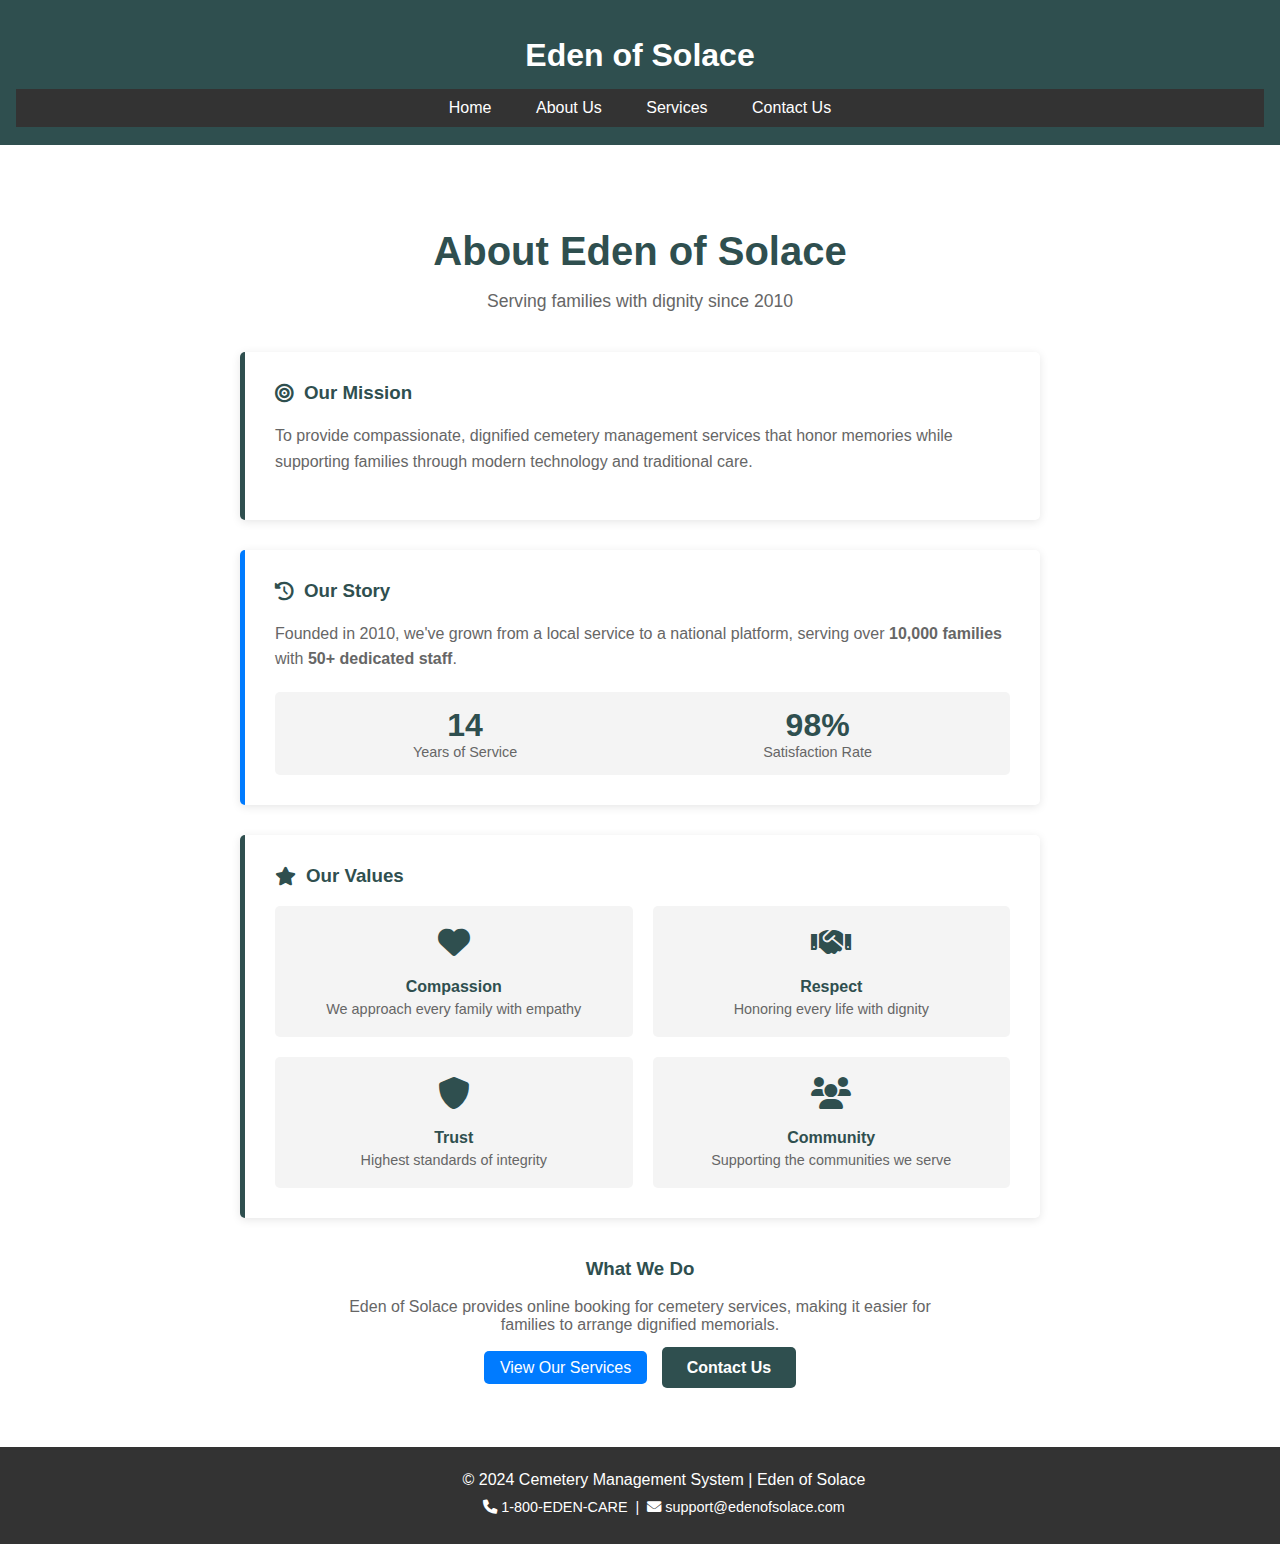
<file: about.html>
<!DOCTYPE html>
<html lang="en">
<head>
    <meta charset="UTF-8">
    <meta name="viewport" content="width=device-width, initial-scale=1.0">
    <title>About Us - Eden of Solace</title>
    <link rel="stylesheet" href="styles.css">
    <!-- Font Awesome for Icons -->
    <link rel="stylesheet" href="https://cdnjs.cloudflare.com/ajax/libs/font-awesome/6.0.0-beta3/css/all.min.css">
</head>
<body>
    <!-- Single Header with Navigation -->
    <header>
        <h1 style="margin-bottom: 0;">Eden of Solace</h1>
        <nav style="margin-top: 15px;">
            <a href="index.html">Home</a>
            <a href="about.html">About Us</a>
            <a href="new2.html">Services</a>
            <a href="contact.html">Contact Us</a>
            
            
        </nav>
    </header>

    <!-- Main Content -->
    <main style="padding: 20px; max-width: 800px; margin: 30px auto;">
        
        <!-- Page Title -->
        <div style="text-align: center; margin-bottom: 40px;">
            <h2 style="color: #2F4F4F; font-size: 2.5em; margin-bottom: 10px;">About Eden of Solace</h2>
            <p style="color: #666; font-size: 1.1em;">Serving families with dignity since 2010</p>
        </div>

        <!-- Mission Section -->
        <div style="background: white; padding: 30px; border-radius: 5px; box-shadow: 0 2px 10px rgba(0,0,0,0.1); margin-bottom: 30px; border-left: 5px solid #2F4F4F;">
            <h3 style="color: #2F4F4F; margin-top: 0; display: flex; align-items: center;">
                <i class="fas fa-bullseye" style="margin-right: 10px;"></i> Our Mission
            </h3>
            <p style="color: #666; line-height: 1.6;">
                To provide compassionate, dignified cemetery management services that honor memories while supporting families through modern technology and traditional care.
            </p>
        </div>

        <!-- Story Section -->
        <div style="background: white; padding: 30px; border-radius: 5px; box-shadow: 0 2px 10px rgba(0,0,0,0.1); margin-bottom: 30px; border-left: 5px solid #007bff;">
            <h3 style="color: #2F4F4F; margin-top: 0; display: flex; align-items: center;">
                <i class="fas fa-history" style="margin-right: 10px;"></i> Our Story
            </h3>
            <p style="color: #666; line-height: 1.6; margin-bottom: 20px;">
                Founded in 2010, we've grown from a local service to a national platform, serving over <strong>10,000 families</strong> with <strong>50+ dedicated staff</strong>.
            </p>
            
            <!-- Stats in a row -->
            <div style="display: flex; justify-content: space-around; background-color: #f4f4f4; padding: 15px; border-radius: 5px;">
                <div style="text-align: center;">
                    <div style="font-size: 2em; color: #2F4F4F; font-weight: bold;">14</div>
                    <div style="color: #666; font-size: 0.9em;">Years of Service</div>
                </div>
                <div style="text-align: center;">
                    <div style="font-size: 2em; color: #2F4F4F; font-weight: bold;">98%</div>
                    <div style="color: #666; font-size: 0.9em;">Satisfaction Rate</div>
                </div>
            </div>
        </div>

        <!-- Values Section -->
        <div style="background: white; padding: 30px; border-radius: 5px; box-shadow: 0 2px 10px rgba(0,0,0,0.1); border-left: 5px solid #2F4F4F;">
            <h3 style="color: #2F4F4F; margin-top: 0; display: flex; align-items: center;">
                <i class="fas fa-star" style="margin-right: 10px;"></i> Our Values
            </h3>
            
            <div style="display: grid; grid-template-columns: repeat(2, 1fr); gap: 20px;">
                <div style="text-align: center; padding: 20px; background-color: #f4f4f4; border-radius: 5px;">
                    <i class="fas fa-heart" style="font-size: 2em; color: #2F4F4F; margin-bottom: 10px;"></i>
                    <h4 style="color: #2F4F4F; margin: 10px 0 5px 0;">Compassion</h4>
                    <p style="color: #666; font-size: 0.9em; margin: 0;">We approach every family with empathy</p>
                </div>
                
                <div style="text-align: center; padding: 20px; background-color: #f4f4f4; border-radius: 5px;">
                    <i class="fas fa-handshake" style="font-size: 2em; color: #2F4F4F; margin-bottom: 10px;"></i>
                    <h4 style="color: #2F4F4F; margin: 10px 0 5px 0;">Respect</h4>
                    <p style="color: #666; font-size: 0.9em; margin: 0;">Honoring every life with dignity</p>
                </div>
                
                <div style="text-align: center; padding: 20px; background-color: #f4f4f4; border-radius: 5px;">
                    <i class="fas fa-shield-alt" style="font-size: 2em; color: #2F4F4F; margin-bottom: 10px;"></i>
                    <h4 style="color: #2F4F4F; margin: 10px 0 5px 0;">Trust</h4>
                    <p style="color: #666; font-size: 0.9em; margin: 0;">Highest standards of integrity</p>
                </div>
                
                <div style="text-align: center; padding: 20px; background-color: #f4f4f4; border-radius: 5px;">
                    <i class="fas fa-users" style="font-size: 2em; color: #2F4F4F; margin-bottom: 10px;"></i>
                    <h4 style="color: #2F4F4F; margin: 10px 0 5px 0;">Community</h4>
                    <p style="color: #666; font-size: 0.9em; margin: 0;">Supporting the communities we serve</p>
                </div>
            </div>
        </div>

        <!-- What We Do Section -->
        <div style="margin-top: 40px; text-align: center;">
            <h3 style="color: #2F4F4F;">What We Do</h3>
            <p style="color: #666; margin-bottom: 25px; max-width: 600px; margin-left: auto; margin-right: auto;">
                Eden of Solace provides online booking for cemetery services, making it easier for families to arrange dignified memorials.
            </p>
            
            <!-- Simple CTA -->
            <div>
                <a href="new2.html" class="cta-button" style="margin-right: 10px;">View Our Services</a>
                <a href="contact.html" style="background-color: #2F4F4F; color: white; padding: 12px 25px; text-decoration: none; border-radius: 5px; font-weight: bold;">Contact Us</a>
            </div>
        </div>

    </main>

    <!-- Footer -->
    <footer style="background-color: #333; color: white; text-align: center; padding: 1.5em; margin-top: 50px;">
        <p style="margin: 0 0 10px 0;">&copy; 2024 Cemetery Management System | Eden of Solace</p>
        <div style="font-size: 0.9em;">
            <p style="margin: 5px 0;">
                <i class="fas fa-phone"></i> 1-800-EDEN-CARE &nbsp;|&nbsp;
                <i class="fas fa-envelope"></i> support@edenofsolace.com
            </p>
        </div>
    </footer>

</body>
</html>
</file>
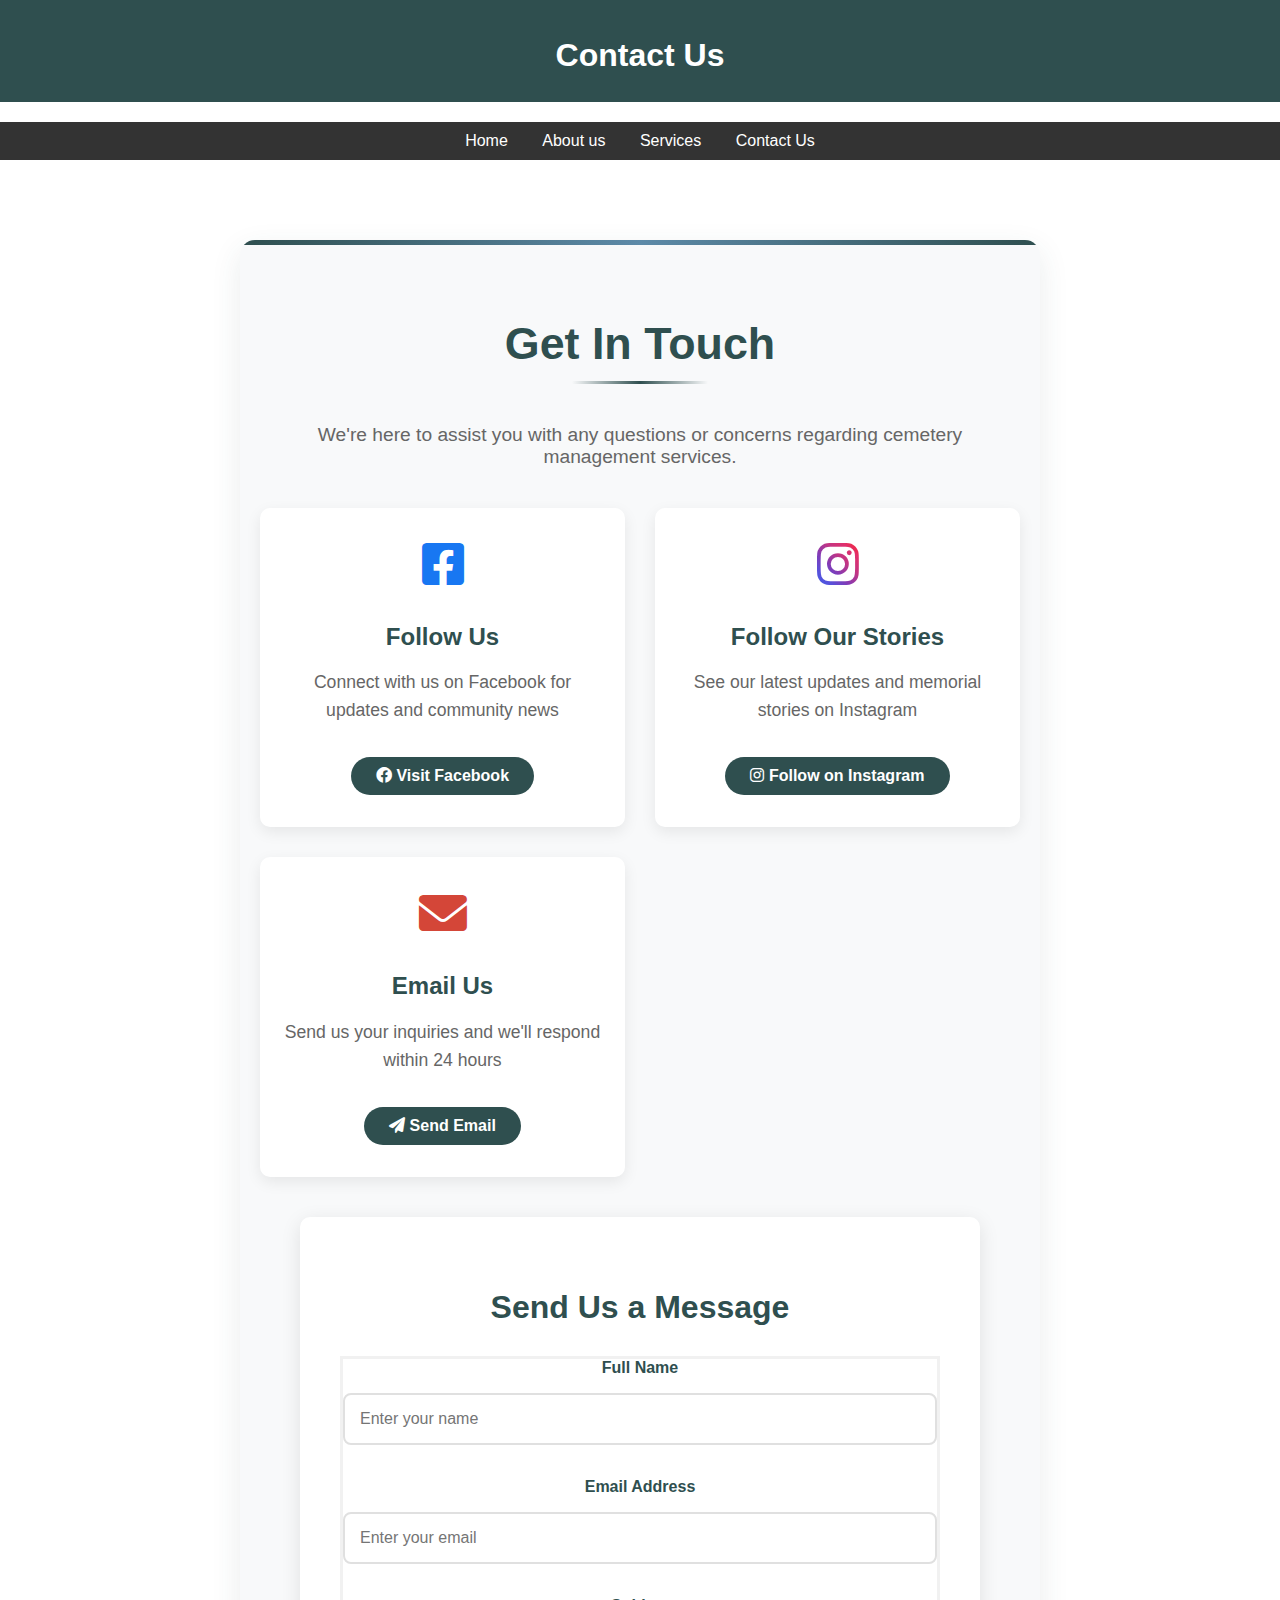
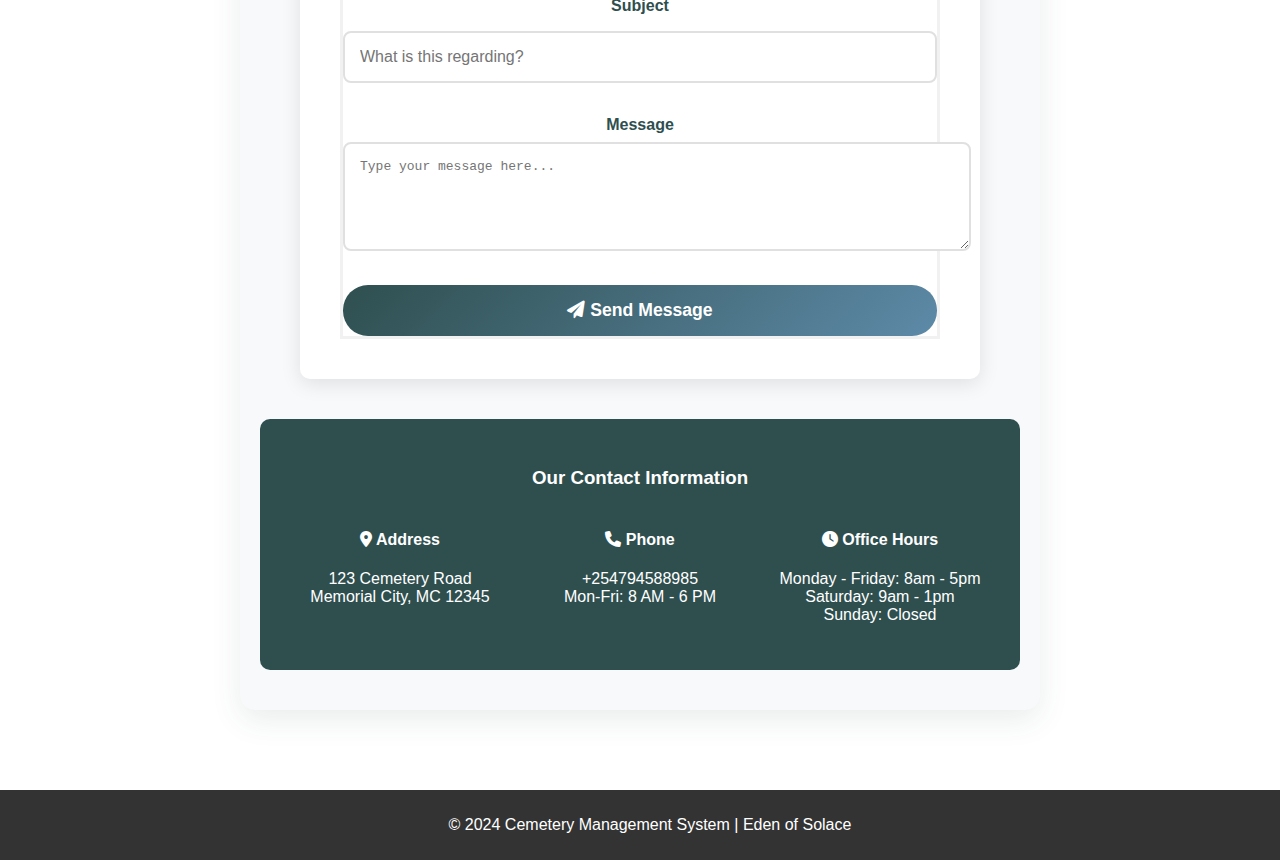
<file: contact.html>
<!DOCTYPE html>
<html lang="en">
<head>
    <meta charset="UTF-8">
    <meta name="viewport" content="width=device-width, initial-scale=1.0">
    <title>Contact Us - Cemetery Management</title>
    <link rel="stylesheet" href="styles.css">
    <!-- Font Awesome for Icons -->
    <link rel="stylesheet" href="https://cdnjs.cloudflare.com/ajax/libs/font-awesome/6.0.0-beta3/css/all.min.css">
</head>
<body>
    <header>
        <h1>Contact Us</h1>
    </header>
    <nav>
      
        <a href="index.html">Home</a>
       <a href="about.html"> About us</a>
        <a href="new2.html">Services</a>
        <a href="contact.html">Contact Us</a>
    </nav>
    
    <main>
        <div class="contact-container">
            <h2>Get In Touch</h2>
            <p style="color: #666; font-size: 1.2em; max-width: 700px; margin: 0 auto 40px;">
                We're here to assist you with any questions or concerns regarding cemetery management services.
            </p>
            
            <div class="contact-methods">
                <!-- Social Media -->
                <div class="contact-method">
                    <i class="fab fa-facebook-square contact-icon facebook-icon"></i>
                    <h3>Follow Us</h3>
                    <p>Connect with us on Facebook for updates and community news</p>
                    <a href="https://www.facebook.com/yourpage" target="_blank" class="contact-link">
                        <i class="fab fa-facebook"></i> Visit Facebook
                    </a>
                </div>
                
                <!-- Instagram -->
                <div class="contact-method">
                    <i class="fab fa-instagram contact-icon instagram-icon"></i>
                    <h3>Follow Our Stories</h3>
                    <p>See our latest updates and memorial stories on Instagram</p>
                    <a href="https://www.instagram.com/yourprofile" target="_blank" class="contact-link">
                        <i class="fab fa-instagram"></i> Follow on Instagram
                    </a>
                </div>
                
                <!-- Email -->
                <div class="contact-method">
                    <i class="fas fa-envelope contact-icon email-icon"></i>
                    <h3>Email Us</h3>
                    <p>Send us your inquiries and we'll respond within 24 hours</p>
                    <a href="mailto:edenofsolace@gmail.com" class="contact-link">
                        <i class="fas fa-paper-plane"></i> Send Email
                    </a>
                </div>
            </div>
            
            <!-- Contact Form -->
            <div class="contact-form-container">
                <h3>Send Us a Message</h3>
                <form id="contactForm">
                    <div class="form-group">
                        <label for="name">Full Name</label>
                        <input type="text" id="name" name="name" required placeholder="Enter your name">
                    </div>
                    
                    <div class="form-group">
                        <label for="email">Email Address</label>
                        <input type="text" id="email" name="email" required placeholder="Enter your email">
                    </div>
                    
                    <div class="form-group">
                        <label for="subject">Subject</label>
                        <input type="text" id="subject" name="subject" required placeholder="What is this regarding?">
                    </div>
                    
                    <div class="form-group">
                        <label for="message">Message</label>
                        <textarea id="message" name="message" rows="5" required placeholder="Type your message here..."></textarea>
                    </div>
                    
                    <button type="submit" class="submit-btn">
                        <i class="fas fa-paper-plane"></i> Send Message
                    </button>
                </form>
            </div>
            
            <!-- Contact Info -->
            <div style="background: #2F4F4F; color: white; padding: 30px; border-radius: 10px; margin-top: 40px;">
                <h3 style="color: white; margin-bottom: 20px;">Our Contact Information</h3>
                <div style="display: grid; grid-template-columns: repeat(auto-fit, minmax(200px, 1fr)); gap: 20px;">
                    <div>
                        <h4><i class="fas fa-map-marker-alt"></i> Address</h4>
                        <p>123 Cemetery Road<br>Memorial City, MC 12345</p>
                    </div>
                    <div>
                        <h4><i class="fas fa-phone"></i> Phone</h4>
                        <p>+254794588985<br>Mon-Fri: 8 AM - 6 PM</p>
                    </div>
                    <div>
                        <h4><i class="fas fa-clock"></i> Office Hours</h4>
                        <p>Monday - Friday: 8am - 5pm<br>Saturday: 9am - 1pm<br>Sunday: Closed</p>
                    </div>
                </div>
            </div>
        </div>
    </main>
    
    <footer>
        <p>&copy; 2024 Cemetery Management System | Eden of Solace</p>
    </footer>

    <script>
        // Simple form submission handler
        document.getElementById('contactForm').addEventListener('submit', function(e) {
            e.preventDefault();
            alert('Thank you for your message! We will get back to you soon.');
            this.reset();
        });
    </script>
</body>
</html>
</file>
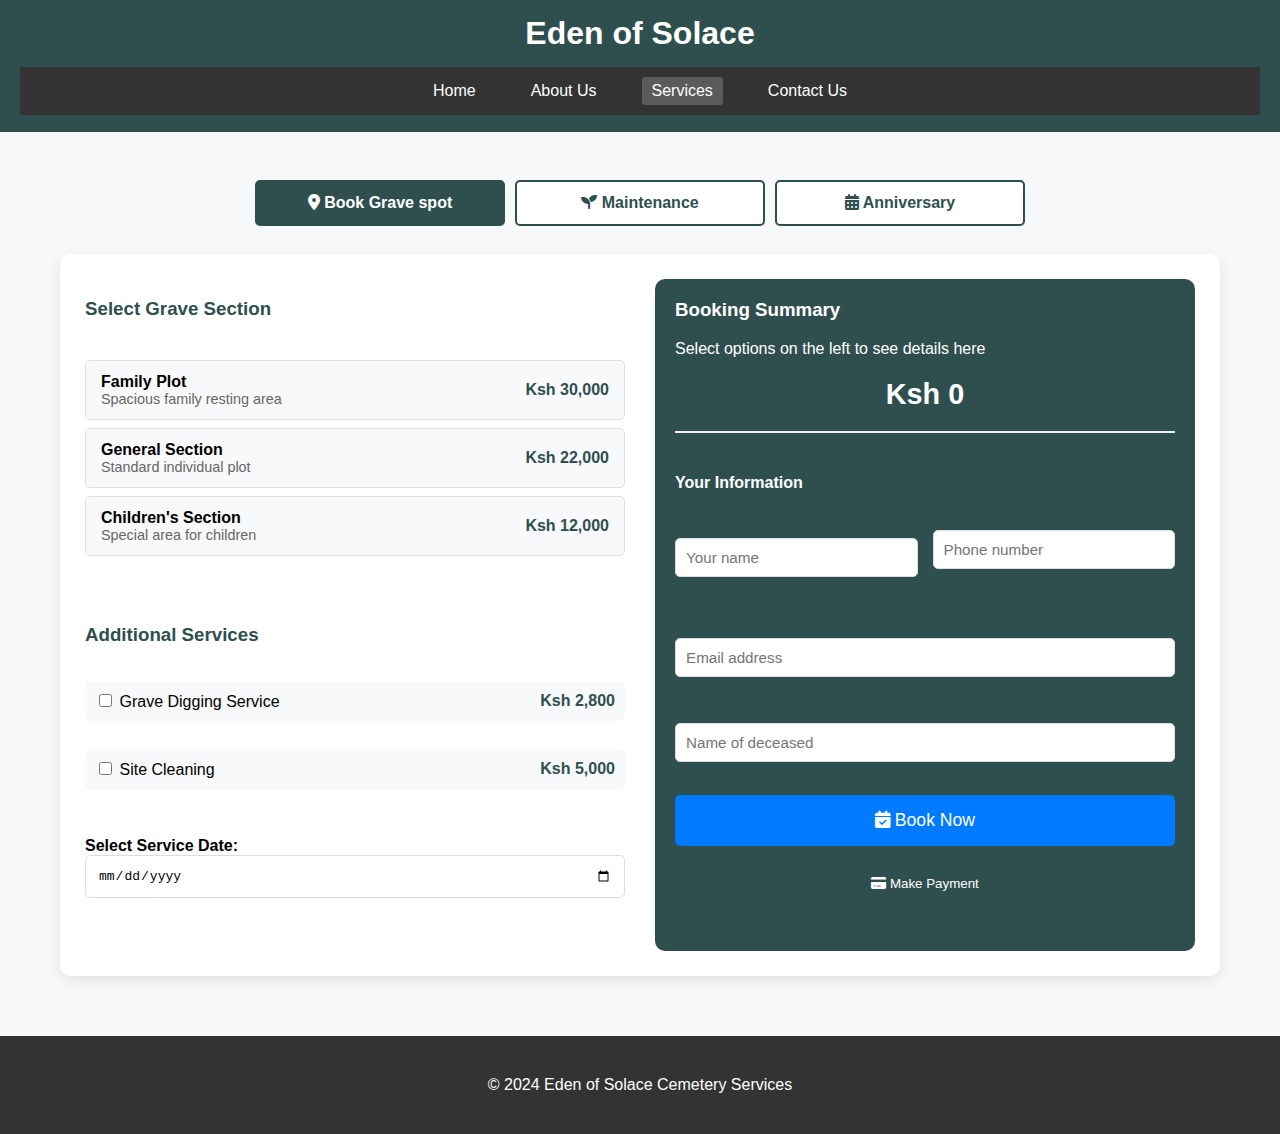
<file: new2.html>
<!DOCTYPE html>
<html lang="en">
<head>
    <meta charset="UTF-8">
    <meta name="viewport" content="width=device-width, initial-scale=1.0">
    <title>Services - Eden of Solace</title>
    <link rel="stylesheet" href="styles.css">
    <link rel="stylesheet" href="https://cdnjs.cloudflare.com/ajax/libs/font-awesome/6.0.0-beta3/css/all.min.css">
    <style>
        /* Minimal, compact styles */
        * {
            box-sizing: border-box;
        }
        
        body {
            font-family: Arial, sans-serif;
            margin: 0;
            padding: 0;
            background-color: #f8f9fa;
        }
        
        /* Header */
        header {
            background-color: #2F4F4F;
            color: white;
            padding: 15px 20px;
            text-align: center;
        }
        
        header h1 {
            margin: 0 0 10px 0;
            font-size: 2em;
        }
        
        nav {
            display: flex;
            justify-content: center;
            gap: 15px;
            flex-wrap: wrap;
        }
        
        nav a {
            color: white;
            text-decoration: none;
            padding: 8px 15px;
            border-radius: 4px;
            transition: background-color 0.3s;
        }
        
        nav a:hover {
            background-color: rgba(255,255,255,0.1);
        }
        
        nav a.active {
            background-color: rgba(255,255,255,0.2);
        }
        
        /* Main Container - Everything in one view */
        .services-container {
            max-width: 1200px;
            margin: 20px auto;
            padding: 20px;
        }
        
        /* Services Tabs */
        .services-tabs {
            display: flex;
            gap: 10px;
            margin-bottom: 20px;
            flex-wrap: wrap;
            justify-content: center;
        }
        
        .tab-btn {
            background-color: white;
            border: 2px solid #2F4F4F;
            color: #2F4F4F;
            padding: 12px 25px;
            border-radius: 5px;
            cursor: pointer;
            font-weight: bold;
            font-size: 1em;
            transition: all 0.3s;
            flex: 1;
            min-width: 150px;
            max-width: 250px;
        }
        
        .tab-btn:hover {
            background-color: #f0f0f0;
        }
        
        .tab-btn.active {
            background-color: #2F4F4F;
            color: white;
        }
        
        /* Services Content */
        .tab-content {
            display: none;
            background: white;
            border-radius: 10px;
            padding: 25px;
            box-shadow: 0 4px 15px rgba(0,0,0,0.1);
            min-height: 500px;
        }
        
        .tab-content.active {
            display: block;
            animation: fadeIn 0.5s;
        }
        
        @keyframes fadeIn {
            from { opacity: 0; }
            to { opacity: 1; }
        }
        
        /* Service Grid - Everything visible */
        .service-grid {
            display: grid;
            grid-template-columns: 1fr 1fr;
            gap: 30px;
            height: 100%;
        }
        
        /* Service Options */
        .service-options {
            display: flex;
            flex-direction: column;
            gap: 20px;
        }
        
        .option-group {
            margin-bottom: 15px;
        }
        
        .option-group h4 {
            color: #2F4F4F;
            margin-bottom: 10px;
            font-size: 1.1em;
        }
        
        .option-item {
            display: flex;
            justify-content: space-between;
            align-items: center;
            padding: 12px 15px;
            background: #f8f9fa;
            border-radius: 5px;
            margin-bottom: 8px;
            border: 1px solid #e0e0e0;
            cursor: pointer;
            transition: all 0.3s;
        }
        
        .option-item:hover {
            background: #e9ecef;
            border-color: #2F4F4F;
        }
        
        .option-item.selected {
            background: #e3f2fd;
            border-color: #007bff;
        }
        
        .option-price {
            font-weight: bold;
            color: #2F4F4F;
        }
        
        /* Checkbox options */
        .checkbox-option {
            display: flex;
            justify-content: space-between;
            align-items: center;
            padding: 10px;
            background: #f8f9fa;
            border-radius: 5px;
            margin-bottom: 8px;
        }
        
        /* Date Picker */
        .date-picker {
            margin: 20px 0;
        }
        
        .date-picker input {
            width: 100%;
            padding: 12px;
            border: 1px solid #ddd;
            border-radius: 5px;
            font-size: 1em;
        }
        
        /* Booking Summary - Always visible */
        .booking-summary {
            background: #2F4F4F;
            color: white;
            padding: 20px;
            border-radius: 10px;
            height: fit-content;
            position: sticky;
            top: 20px;
        }
        
        .summary-content {
            margin-bottom: 20px;
        }
        
        .summary-item {
            display: flex;
            justify-content: space-between;
            margin-bottom: 10px;
            padding-bottom: 10px;
            border-bottom: 1px solid rgba(255,255,255,0.1);
        }
        
        .total-amount {
            font-size: 1.8em;
            font-weight: bold;
            text-align: center;
            margin: 20px 0;
            color: #fff;
        }
        
        /* Booking Form */
        .booking-form {
            margin-top: 20px;
            padding-top: 20px;
            border-top: 2px solid #eee;
        }
        
        .form-row {
            display: grid;
            grid-template-columns: 1fr 1fr;
            gap: 15px;
            margin-bottom: 15px;
        }
        
        .form-group {
            margin-bottom: 15px;
        }
        
        .form-group label {
            display: block;
            margin-bottom: 5px;
            color: #2F4F4F;
            font-weight: bold;
        }
        
        .form-group input,
        .form-group select {
            width: 100%;
            padding: 10px;
            border: 1px solid #ddd;
            border-radius: 5px;
            font-size: 0.95em;
        }
        
        /* Buttons */
        .btn-primary {
            background-color: #007bff;
            color: white;
            border: none;
            padding: 15px 30px;
            border-radius: 5px;
            font-size: 1.1em;
            cursor: pointer;
            width: 100%;
            margin-top: 10px;
            transition: background-color 0.3s;
        }
        
        .btn-primary:hover {
            background-color: #0056b3;
        }
        
        .btn-secondary {
            background-color: #2F4F4F;
            color: white;
            border: none;
            padding: 12px 25px;
            border-radius: 5px;
            cursor: pointer;
            width: 100%;
            margin-top: 10px;
        }
        
        /* Confirmation Modal */
        .modal-overlay {
            display: none;
            position: fixed;
            top: 0;
            left: 0;
            width: 100%;
            height: 100%;
            background: rgba(0,0,0,0.5);
            z-index: 1000;
            justify-content: center;
            align-items: center;
        }
        
        .modal-content {
            background: white;
            padding: 30px;
            border-radius: 10px;
            max-width: 500px;
            width: 90%;
            text-align: center;
        }
        
        /* Responsive */
        @media (max-width: 768px) {
            .service-grid {
                grid-template-columns: 1fr;
            }
            
            .form-row {
                grid-template-columns: 1fr;
            }
            
            .tab-btn {
                min-width: 120px;
                padding: 10px 15px;
            }
        }
        
        @media (max-width: 480px) {
            nav {
                flex-direction: column;
                align-items: center;
            }
            
            nav a {
                width: 100%;
                text-align: center;
            }
        }
    </style>
</head>
<body>
    <!-- Header -->
    <header>
        <h1>Eden of Solace</h1>
        <nav>
            <a href="index.html">Home</a>
            <a href="about.html">About Us</a>
            <a href="new2.html" class="active">Services</a>
            <a href="contact.html">Contact Us</a>
            
        </nav>
    </header>

    <!-- Main Services Container -->
    <div class="services-container">
        <!-- Services Tabs -->
        <div class="services-tabs">
            <button class="tab-btn active" onclick="openTab('grave-booking')">
                <i class="fas fa-map-marker-alt"></i> Book Grave spot
            </button>
            <button class="tab-btn" onclick="openTab('maintenance')">
                <i class="fas fa-seedling"></i> Maintenance
            </button>
            <button class="tab-btn" onclick="openTab('anniversary')">
                <i class="fas fa-calendar-alt"></i> Anniversary
            </button>
        </div>

        <!-- Tab 1: Grave Booking -->
        <div id="grave-booking" class="tab-content active">
            <div class="service-grid">
                <!-- Left: Service Options -->
                <div class="service-options">
                    <h3 style="color: #2F4F4F; margin-bottom: 20px;">Select Grave Section</h3>
                    
                    <div class="option-group">
                        <div class="option-item" onclick="selectOption('family', 30000, 'grave')">
                            <div>
                                <strong>Family Plot</strong>
                                <div style="font-size: 0.9em; color: #666;">Spacious family resting area</div>
                            </div>
                            <div class="option-price">Ksh 30,000</div>
                        </div>
                        
                        <div class="option-item" onclick="selectOption('general', 22000, 'grave')">
                            <div>
                                <strong>General Section</strong>
                                <div style="font-size: 0.9em; color: #666;">Standard individual plot</div>
                            </div>
                            <div class="option-price">Ksh 22,000</div>
                        </div>
                        
                        <div class="option-item" onclick="selectOption('children', 12000, 'grave')">
                            <div>
                                <strong>Children's Section</strong>
                                <div style="font-size: 0.9em; color: #666;">Special area for children</div>
                            </div>
                            <div class="option-price">Ksh 12,000</div>
                        </div>
                    </div>

                    <!-- Additional Services -->
                    <h3 style="color: #2F4F4F; margin: 25px 0 15px 0;">Additional Services</h3>
                    
                    <div class="checkbox-option">
                        <div>
                            <input type="checkbox" id="digging" onchange="updateTotal()">
                            <label for="digging" style="cursor: pointer;">Grave Digging Service</label>
                        </div>
                        <div class="option-price">Ksh 2,800</div>
                    </div>
                    
                    <div class="checkbox-option">
                        <div>
                            <input type="checkbox" id="cleaning" onchange="updateTotal()">
                            <label for="cleaning" style="cursor: pointer;">Site Cleaning</label>
                        </div>
                        <div class="option-price">Ksh 5,000</div>
                    </div>

                    <!-- Date Selection -->
                    <div class="date-picker">
                        <label for="service-date"><strong>Select Service Date:</strong></label>
                        <input type="date" id="service-date" onchange="updateSummary()">
                    </div>
                </div>

                <!-- Right: Booking Summary & Form -->
                <div class="booking-summary">
                    <h3 style="margin-top: 0; color: white;">Booking Summary</h3>
                    
                    <div class="summary-content">
                        <div id="summary-details">
                            <p>Select options on the left to see details here</p>
                        </div>
                        
                        <div class="total-amount" id="total-display">
                            Ksh 0
                        </div>
                        
                        <!-- Booking Form (Minimal) -->
                        <div class="booking-form">
                            <h4 style="color: white; margin-bottom: 15px;">Your Information</h4>
                            
                            <div class="form-row">
                                <div class="form-group">
                                    <label for="name">Full Name *</label>
                                    <input type="text" id="name" placeholder="Your name">
                                </div>
                                
                                <div class="form-group">
                                    <label for="phone">Phone *</label>
                                    <input type="tel" id="phone" placeholder="Phone number">
                                </div>
                            </div>
                            
                            <div class="form-group">
                                <label for="email">Email *</label>
                                <input type="email" id="email" placeholder="Email address">
                            </div>
                            
                            <div class="form-group">
                                <label for="deceased">Deceased Name *</label>
                                <input type="text" id="deceased" placeholder="Name of deceased">
                            </div>
                            
                            <button class="btn-primary" onclick="submitBooking()">
                                <i class="fas fa-calendar-check"></i> Book Now
                            </button>
                            
                            <button class="btn-secondary" onclick="showPayment()">
                                <i class="fas fa-credit-card"></i> Make Payment
                            </button>
                        </div>
                    </div>
                </div>
            </div>
        </div>

        <!-- Tab 2: Maintenance -->
        <div id="maintenance" class="tab-content">
            <div class="service-grid">
                <div class="service-options">
                    <h3 style="color: #2F4F4F; margin-bottom: 20px;">Maintenance Services</h3>
                    
                    <div class="checkbox-option">
                        <div>
                            <input type="checkbox" id="maintenance-cleaning" onchange="updateTotalMaintenance()">
                            <label for="maintenance-cleaning" style="cursor: pointer;">Gravesite Cleaning</label>
                        </div>
                        <div class="option-price">Ksh 5,000</div>
                    </div>
                    
                    <div class="checkbox-option">
                        <div>
                            <input type="checkbox" id="maintenance-flowers" onchange="updateTotalMaintenance()">
                            <label for="maintenance-flowers" style="cursor: pointer;">Place Fresh Flowers</label>
                        </div>
                        <div class="option-price">Ksh 1,200</div>
                    </div>

                    <div class="date-picker">
                        <label for="maintenance-date"><strong>Select Service Date:</strong></label>
                        <input type="date" id="maintenance-date" onchange="updateSummaryMaintenance()">
                    </div>
                </div>
                
                <div class="booking-summary">
                    <h3 style="margin-top: 0; color: white;">Maintenance Booking</h3>
                    <div class="summary-content">
                        <div id="summary-maintenance">
                            <p>Select maintenance services</p>
                        </div>
                        
                        <div class="total-amount" id="total-maintenance">
                            Ksh 0
                        </div>
                        
                        <div class="booking-form">
                            <h4 style="color: white; margin-bottom: 15px;">Your Information</h4>
                            <!-- Same form fields, will be filled automatically -->
                            <button class="btn-primary" onclick="submitMaintenance()">
                                <i class="fas fa-calendar-check"></i> Book Maintenance
                            </button>
							<button class="btn-secondary" onclick="showPayment()">
                                <i class="fas fa-credit-card"></i> Make Payment
                            </button>
                        </div>
                    </div>
                </div>
            </div>
        </div>

        <!-- Tab 3: Anniversary -->
        <div id="anniversary" class="tab-content">
            <div class="service-grid">
                <div class="service-options">
                    <h3 style="color: #2F4F4F; margin-bottom: 20px;">Anniversary Services</h3>
                    
                    <div class="checkbox-option">
                        <div>
                            <input type="checkbox" id="anniversary-cleaning" onchange="updateTotalAnniversary()">
                            <label for="anniversary-cleaning" style="cursor: pointer;">Gravesite Cleaning</label>
                        </div>
                        <div class="option-price">Ksh 5,000</div>
                    </div>
                    
                    <div class="checkbox-option">
                        <div>
                            <input type="checkbox" id="anniversary-flowers" onchange="updateTotalAnniversary()">
                            <label for="anniversary-flowers" style="cursor: pointer;">Place Memorial Flowers</label>
                        </div>
                        <div class="option-price">Ksh 1,200</div>
                    </div>

                    <div class="date-picker">
                        <label for="anniversary-date"><strong>Select Anniversary Date:</strong></label>
                        <input type="date" id="anniversary-date" onchange="updateSummaryAnniversary()">
                    </div>
                </div>
                
                <div class="booking-summary">
                    <h3 style="margin-top: 0; color: white;">Anniversary Booking</h3>
                    <div class="summary-content">
                        <div id="summary-anniversary">
                            <p>Select anniversary services</p>
                        </div>
                        
                        <div class="total-amount" id="total-anniversary">
                            Ksh 0
                        </div>
                        
                        <div class="booking-form">
                            <h4 style="color: white; margin-bottom: 15px;">Your Information</h4>
                            <!-- Same form fields -->
                            <button class="btn-primary" onclick="submitAnniversary()">
                                <i class="fas fa-calendar-check"></i> Schedule Anniversary
                            </button>
							<button class="btn-secondary" onclick="showPayment()">
                                <i class="fas fa-credit-card"></i> Make Payment
                            </button>
                        </div>
                    </div>
                </div>
            </div>
        </div>
    </div>

    <!-- Payment Modal -->
    <div id="paymentModal" class="modal-overlay">
        <div class="modal-content">
            <h3 style="color: #2F4F4F;">Payment Instructions</h3>
            <div id="payment-details">
                <!-- Will be filled by JavaScript -->
            </div>
            <button onclick="closePaymentModal()" style="background: #2F4F4F; color: white; border: none; padding: 12px 30px; border-radius: 5px; cursor: pointer; margin-top: 20px;">
                Close
            </button>
        </div>
    </div>

    <!-- Footer -->
    <footer style="background-color: #333; color: white; text-align: center; padding: 1.5em; margin-top: 40px;">
        <p>&copy; 2024 Eden of Solace Cemetery Services</p>
    </footer>

    <script>
        // Tab switching
        function openTab(tabName) {
            // Hide all tabs
            document.querySelectorAll('.tab-content').forEach(tab => {
                tab.classList.remove('active');
            });
            
            // Remove active class from all buttons
            document.querySelectorAll('.tab-btn').forEach(btn => {
                btn.classList.remove('active');
            });
            
            // Show selected tab
            document.getElementById(tabName).classList.add('active');
            
            // Add active class to clicked button
            event.currentTarget.classList.add('active');
        }

        // Price data
        const prices = {
            family: 30000,
            general: 22000,
            children: 12000,
            digging: 2800,
            cleaning: 5000,
            flowers: 1200
        };

        let selectedSection = null;
        let selectedSectionPrice = 0;

        // Grave booking functions
        function selectOption(section, price, type) {
            selectedSection = section;
            selectedSectionPrice = price;
            
            // Update UI
            document.querySelectorAll('.option-item').forEach(item => {
                item.classList.remove('selected');
            });
            event.currentTarget.classList.add('selected');
            
            updateTotal();
            updateSummary();
        }

        function updateTotal() {
            let total = selectedSectionPrice || 0;
            
            if (document.getElementById('digging')?.checked) {
                total += prices.digging;
            }
            
            if (document.getElementById('cleaning')?.checked) {
                total += prices.cleaning;
            }
            
            document.getElementById('total-display').textContent = 'Ksh ' + total.toLocaleString();
            return total;
        }

        function updateSummary() {
            const summary = document.getElementById('summary-details');
            const date = document.getElementById('service-date').value;
            let html = '';
            
            if (selectedSection) {
                const sectionNames = {
                    family: 'Family Plot',
                    general: 'General Section',
                    children: "Children's Section"
                };
                html += `<div class="summary-item">
                    <span>${sectionNames[selectedSection]}</span>
                    <span>Ksh ${selectedSectionPrice.toLocaleString()}</span>
                </div>`;
            }
            
            if (document.getElementById('digging')?.checked) {
                html += `<div class="summary-item">
                    <span>Grave Digging</span>
                    <span>Ksh ${prices.digging.toLocaleString()}</span>
                </div>`;
            }
            
            if (document.getElementById('cleaning')?.checked) {
                html += `<div class="summary-item">
                    <span>Site Cleaning</span>
                    <span>Ksh ${prices.cleaning.toLocaleString()}</span>
                </div>`;
            }
            
            if (date) {
                html += `<div class="summary-item">
                    <span>Service Date</span>
                    <span>${new Date(date).toLocaleDateString()}</span>
                </div>`;
            }
            
            summary.innerHTML = html || '<p>Select options to see details</p>';
        }

        // Maintenance functions
        function updateTotalMaintenance() {
            let total = 0;
            
            if (document.getElementById('maintenance-cleaning')?.checked) {
                total += prices.cleaning;
            }
            
            if (document.getElementById('maintenance-flowers')?.checked) {
                total += prices.flowers;
            }
            
            document.getElementById('total-maintenance').textContent = 'Ksh ' + total.toLocaleString();
            return total;
        }

        function updateSummaryMaintenance() {
            const summary = document.getElementById('summary-maintenance');
            const date = document.getElementById('maintenance-date').value;
            let html = '';
            
            if (document.getElementById('maintenance-cleaning')?.checked) {
                html += `<div class="summary-item">
                    <span>Gravesite Cleaning</span>
                    <span>Ksh ${prices.cleaning.toLocaleString()}</span>
                </div>`;
            }
            
            if (document.getElementById('maintenance-flowers')?.checked) {
                html += `<div class="summary-item">
                    <span>Fresh Flowers</span>
                    <span>Ksh ${prices.flowers.toLocaleString()}</span>
                </div>`;
            }
            
            if (date) {
                html += `<div class="summary-item">
                    <span>Service Date</span>
                    <span>${new Date(date).toLocaleDateString()}</span>
                </div>`;
            }
            
            summary.innerHTML = html || '<p>Select services to see details</p>';
        }

        // Anniversary functions
        function updateTotalAnniversary() {
            let total = 0;
            
            if (document.getElementById('anniversary-cleaning')?.checked) {
                total += prices.cleaning;
            }
            
            if (document.getElementById('anniversary-flowers')?.checked) {
                total += prices.flowers;
            }
            
            document.getElementById('total-anniversary').textContent = 'Ksh ' + total.toLocaleString();
            return total;
        }

        function updateSummaryAnniversary() {
            const summary = document.getElementById('summary-anniversary');
            const date = document.getElementById('anniversary-date').value;
            let html = '';
            
            if (document.getElementById('anniversary-cleaning')?.checked) {
                html += `<div class="summary-item">
                    <span>Gravesite Cleaning</span>
                    <span>Ksh ${prices.cleaning.toLocaleString()}</span>
                </div>`;
            }
            
            if (document.getElementById('anniversary-flowers')?.checked) {
                html += `<div class="summary-item">
                    <span>Memorial Flowers</span>
                    <span>Ksh ${prices.flowers.toLocaleString()}</span>
                </div>`;
            }
            
            if (date) {
                html += `<div class="summary-item">
                    <span>Anniversary Date</span>
                    <span>${new Date(date).toLocaleDateString()}</span>
                </div>`;
            }
            
            summary.innerHTML = html || '<p>Select services to see details</p>';
        }

        // Booking submission
        function submitBooking() {
            const name = document.getElementById('name').value;
            const email = document.getElementById('email').value;
            const phone = document.getElementById('phone').value;
            const deceased = document.getElementById('deceased').value;
            
            if (!name || !email || !phone || !deceased || !selectedSection) {
                alert('Please fill all required fields and select a grave section');
                return;
            }
            
            const total = updateTotal();
            const date = document.getElementById('service-date').value;
            
            // In real implementation, send to backend
            console.log('Booking submitted:', { name, email, phone, deceased, selectedSection, total, date });
            
            alert(`Booking request submitted! Total: Ksh ${total.toLocaleString()}\nWe'll contact you shortly.`);
            
            // Reset form
            document.querySelectorAll('input[type="checkbox"]').forEach(cb => cb.checked = false);
            document.querySelectorAll('.option-item').forEach(item => item.classList.remove('selected'));
            document.getElementById('total-display').textContent = 'Ksh 0';
            document.getElementById('summary-details').innerHTML = '<p>Select options to see details</p>';
            selectedSection = null;
        }

        function submitMaintenance() {
            const name = document.getElementById('name').value;
            const email = document.getElementById('email').value;
            const phone = document.getElementById('phone').value;
            const deceased = document.getElementById('deceased').value;
            
            if (!name || !email || !phone || !deceased) {
                alert('Please fill all required fields');
                return;
            }
            
            const total = updateTotalMaintenance();
            
            console.log('Maintenance booking submitted:', { name, email, phone, deceased, total });
            alert(`Maintenance booked! Total: Ksh ${total.toLocaleString()}`);
        }

        function submitAnniversary() {
            const name = document.getElementById('name').value;
            const email = document.getElementById('email').value;
            const phone = document.getElementById('phone').value;
            const deceased = document.getElementById('deceased').value;
            
            if (!name || !email || !phone || !deceased) {
                alert('Please fill all required fields');
                return;
            }
            
            const total = updateTotalAnniversary();
            
            console.log('Anniversary booking submitted:', { name, email, phone, deceased, total });
            alert(`Anniversary scheduled! Total: Ksh ${total.toLocaleString()}`);
        }

        // Payment modal
        function showPayment() {
            const total = updateTotal();
            if (total === 0) {
                alert('Please select services first');
                return;
            }
            
            document.getElementById('payment-details').innerHTML = `
                <div style="text-align: left; margin: 20px 0;">
                    <p><strong>Total Amount:</strong> Ksh ${total.toLocaleString()}</p>
                    <p><strong>M-Pesa Payment:</strong></p>
                    <ol style="text-align: left;">
                        <li>Go to M-Pesa on your phone</li>
                        <li>Select "Lipa Na M-Pesa"</li>
                        <li>Enter Till Number: <strong>506834</strong></li>
                        <li>Enter Amount: <strong>Ksh ${total.toLocaleString()}</strong></li>
                        <li>Enter your M-Pesa PIN</li>
                    </ol>
                    <p><em>After payment, submit your booking above.</em></p>
                </div>
            `;
            
            document.getElementById('paymentModal').style.display = 'flex';
        }

        function closePaymentModal() {
            document.getElementById('paymentModal').style.display = 'none';
        }

        // Set minimum date to today
        document.addEventListener('DOMContentLoaded', function() {
            const today = new Date().toISOString().split('T')[0];
            document.querySelectorAll('input[type="date"]').forEach(input => {
                input.min = today;
            });
            
            // Auto-fill form data across tabs
            const formFields = ['name', 'email', 'phone', 'deceased'];
            formFields.forEach(field => {
                const input = document.getElementById(field);
                if (input) {
                    input.addEventListener('input', function() {
                        // Save to localStorage for persistence
                        localStorage.setItem(field, this.value);
                    });
                    
                    // Load saved data
                    const saved = localStorage.getItem(field);
                    if (saved) input.value = saved;
                }
            });
        });
    </script>
</body>
</html>
</file>
<file: styles.css>
/* basic CSS styless for the website*/
body {
  font-family: Arial, sans-serif;
  margin: 0;
  padding: 0;
}

header {
  background-color: #2F4F4F;
  color: white;
  padding: 1em;
  text-align: center;
}


header nav a {
  color: white;
  margin: 0 10px;
  text-decoration: none;
}

#hero {
  background-color: #f4f4f4;
  padding: 2em;
  text-align: center;
}

.cta-button {
  background-color: #007bff;
  color: white;
  padding: 0.5em 1em;
  text-decoration: none;
  border-radius: 5px;
}

footer {
  background-color: #333;
  color: white;
  text-align: center;
  padding: 1em;
  position: absolute;
  bottom: 0;
  width: 100%;
}

.hero {
    background-image: url("images/home.jpg");
    background-size: cover;
    background-position: center;
    height: 100vh;
    display: flex;
    align-items: center;
    justify-content: center;
    position: relative;
}



/* Dark overlay for text */
.overlay {
    background-color: rgba(0, 0, 0, 0.6); /* Semi-transparent black */
    padding: 20px;
    border-radius: 5px;
    color: white;
    text-align: center;
    max-width: 500px;
}

/* Style for heading and paragraph inside the overlay */
.overlay h1 {
    font-size: 2em;
    margin: 0;
}

.overlay p {
    font-size: 1.2em;
    margin-top: 10px;
}
/* Booking section styles */
#booking {
    padding: 20px;
    margin-bottom: 100px; /* Add margin to prevent content from being hidden */
}

/* Payment info styles */
#payment-info {
    margin-top: 20px; /* Adds space above the payment info */
}

/* Footer styles */
footer {
    background-color: #333;
    color: #fff;
    text-align: center;
    padding: 10px;
    position: relative; /* Ensures footer stays at the bottom */
    bottom: 0; /* Positions the footer at the bottom */
    width: 100%; /* Full width footer */
}

/* Responsive design for smaller screens */
@media (max-width: 600px) {
    nav ul li {
        display: block; /* Stacks the navigation items */
        margin-bottom: 10px; /* Adds spacing between items */
    }
}
.login-css{
	position:absolute;
	left:0;
	margin-left:10px;
}

<style>
body {font-family: Arial, Helvetica, sans-serif;}
form {border: 3px solid #f1f1f1;}

input[type=text], input[type=password] {
  width: 100%;
  padding: 12px 20px;
  margin: 8px 0;
  display: inline-block;
  border: 1px solid #ccc;
  box-sizing: border-box;
}

button {
  background-color: #04AA6D;
  color: white;
  padding: 14px 20px;
  margin: 8px 0;
  border: none;
  cursor: pointer;
  width: 100%;
}

button:hover {
  opacity: 0.8;
}

.cancelbtn {
  width: auto;
  padding: 10px 18px;
  background-color: #f44336;
}

.imgcontainer {
  text-align: center;
  margin: 24px 0 12px 0;
}

img.avatar {
  width: 40%;
  border-radius: 50%;
}

.container {
  padding: 16px;
}

span.psw {
  float: right;
  padding-top: 16px;
}

/* Change styles for span and cancel button on extra small screens */
@media screen and (max-width: 300px) {
  span.psw {
     display: block;
     float: none;
  }
  .cancelbtn {
     width: 100%;
  }
}
</style>
</head>
<body>
/* CSS for Services Page Title */
.services-title {
    font-size: 2.5em;         /* Adjust size as needed */
    font-weight: bold;
    text-align: center;
    color: #2F4F4F;           /* Dark color to match your theme */
    margin-top: 20px;
    margin-bottom: 15px;      /* Space between title and nav */
}

/* Optional: Add a background color or border below title */
header {
    padding: 10px;
    border-bottom: 2px solid #2F4F4F; /* Optional border below title */
    margin-bottom: 20px;
}

/* General styling for nav links */
nav {
    text-align: center;
    padding: 10px;
    background-color: #333;
}

nav a {
    color: #fff;
    margin: 0 15px;
    text-decoration: none;
}

nav a:hover {
    color: #ffcc00; /* Hover color */
}

/* ===== CONTACT PAGE STYLING ===== */
.contact-container {
    background-color: #f8f9fa;
    padding: 40px 20px;
    text-align: center;
    margin: 30px auto;
    max-width: 900px;
    border-radius: 15px;
    box-shadow: 0 10px 30px rgba(47, 79, 79, 0.1);
    position: relative;
    overflow: hidden;
}

.contact-container::before {
    content: '';
    position: absolute;
    top: 0;
    left: 0;
    right: 0;
    height: 5px;
    background: linear-gradient(90deg, #2F4F4F, #5D8AA8, #2F4F4F);
}

.contact-container h2 {
    color: #2F4F4F;
    font-size: 2.8em;
    margin-bottom: 40px;
    position: relative;
    display: inline-block;
    padding-bottom: 15px;
}

.contact-container h2::after {
    content: '';
    position: absolute;
    bottom: 0;
    left: 25%;
    right: 25%;
    height: 3px;
    background: linear-gradient(90deg, transparent, #2F4F4F, transparent);
}

/* Contact Methods Grid */
.contact-methods {
    display: grid;
    grid-template-columns: repeat(auto-fit, minmax(250px, 1fr));
    gap: 30px;
    margin: 40px 0;
}

.contact-method {
    background: white;
    padding: 30px 20px;
    border-radius: 10px;
    box-shadow: 0 5px 15px rgba(0, 0, 0, 0.08);
    transition: all 0.3s ease;
    border: 2px solid transparent;
}

.contact-method:hover {
    transform: translateY(-10px);
    border-color: #2F4F4F;
    box-shadow: 0 15px 30px rgba(47, 79, 79, 0.15);
}

.contact-icon {
    font-size: 3em;
    color: #2F4F4F;
    margin-bottom: 20px;
    display: block;
}

.contact-method h3 {
    color: #2F4F4F;
    margin: 15px 0;
    font-size: 1.5em;
}

.contact-method p {
    color: #666;
    font-size: 1.1em;
    line-height: 1.6;
}

.contact-link {
    display: inline-block;
    margin-top: 15px;
    padding: 10px 25px;
    background: #2F4F4F;
    color: white;
    text-decoration: none;
    border-radius: 25px;
    transition: all 0.3s ease;
    font-weight: bold;
}

.contact-link:hover {
    background: #3B5B5B;
    transform: scale(1.05);
}

/* Specific icon colors */
.facebook-icon { color: #1877F2; }
.instagram-icon { 
    background: linear-gradient(45deg, #405DE6, #5851DB, #833AB4, #C13584, #E1306C, #FD1D1D);
    -webkit-background-clip: text;
    -webkit-text-fill-color: transparent;
}
.email-icon { color: #D44638; }

/* Contact Form Styling */
.contact-form-container {
    background: white;
    padding: 40px;
    border-radius: 10px;
    box-shadow: 0 5px 20px rgba(0, 0, 0, 0.1);
    margin: 40px auto;
    max-width: 600px;
}

.contact-form-container h3 {
    color: #2F4F4F;
    text-align: center;
    margin-bottom: 30px;
    font-size: 2em;
}

.form-group {
    margin-bottom: 25px;
}

.form-group label {
    display: block;
    margin-bottom: 8px;
    color: #2F4F4F;
    font-weight: bold;
}

.form-group input,
.form-group textarea {
    width: 100%;
    padding: 15px;
    border: 2px solid #e0e0e0;
    border-radius: 8px;
    font-size: 1em;
    transition: border-color 0.3s ease;
}

.form-group input:focus,
.form-group textarea:focus {
    outline: none;
    border-color: #2F4F4F;
}

.submit-btn {
    background: linear-gradient(135deg, #2F4F4F, #5D8AA8);
    color: white;
    padding: 15px 40px;
    border: none;
    border-radius: 25px;
    font-size: 1.1em;
    cursor: pointer;
    transition: all 0.3s ease;
    display: block;
    margin: 30px auto 0;
    font-weight: bold;
}

.submit-btn:hover {
    transform: scale(1.05);
    box-shadow: 0 10px 20px rgba(47, 79, 79, 0.2);
}

/* Map Section */
.map-section {
    background: #f4f4f4;
    padding: 40px;
    border-radius: 10px;
    margin: 40px auto;
    max-width: 800px;
}

.map-section h3 {
    color: #2F4F4F;
    text-align: center;
    margin-bottom: 30px;
}

/* Responsive Design */
@media (max-width: 768px) {
    .contact-methods {
        grid-template-columns: 1fr;
    }
    
    .contact-container {
        margin: 20px;
        padding: 30px 15px;
    }
    
    .contact-form-container {
        padding: 25px;
    }
    
    .contact-container h2 {
        font-size: 2.2em;
    }
}/* ===== ABOUT PAGE STYLES ===== */

/* Make sure header has navigation inside */
header {
    background-color: #2F4F4F;
    color: white;
    padding: 1em;
    text-align: center;
    position: relative;
}

header h1 {
    margin-bottom: 10px;
}

header nav {
    margin-top: 15px;
}

header nav a {
    color: white;
    margin: 0 10px;
    text-decoration: none;
    padding: 5px 10px;
    border-radius: 3px;
    transition: background-color 0.3s;
}

header nav a:hover {
    background-color: rgba(255, 255, 255, 0.1);
}

/* Main content styling */
main {
    padding: 20px;
    max-width: 800px;
    margin: 30px auto;
}

/* Section cards */
.about-section {
    background: white;
    padding: 30px;
    border-radius: 5px;
    box-shadow: 0 2px 10px rgba(0,0,0,0.1);
    margin-bottom: 30px;
}

/* Values grid */
.values-grid {
    display: grid;
    grid-template-columns: repeat(2, 1fr);
    gap: 20px;
    margin-top: 20px;
}

.value-item {
    text-align: center;
    padding: 20px;
    background-color: #f4f4f4;
    border-radius: 5px;
    transition: transform 0.3s;
}

.value-item:hover {
    transform: translateY(-5px);
}

/* Stats display */
.stats-row {
    display: flex;
    justify-content: space-around;
    background-color: #f4f4f4;
    padding: 15px;
    border-radius: 5px;
    margin-top: 20px;
}

.stat-item {
    text-align: center;
}

/* Responsive */
@media (max-width: 600px) {
    .values-grid {
        grid-template-columns: 1fr;
    }
    
    header nav a {
        display: inline-block;
        margin: 5px;
        padding: 8px 12px;
    }
    
    main {
        padding: 15px;
    }
}
</file>
